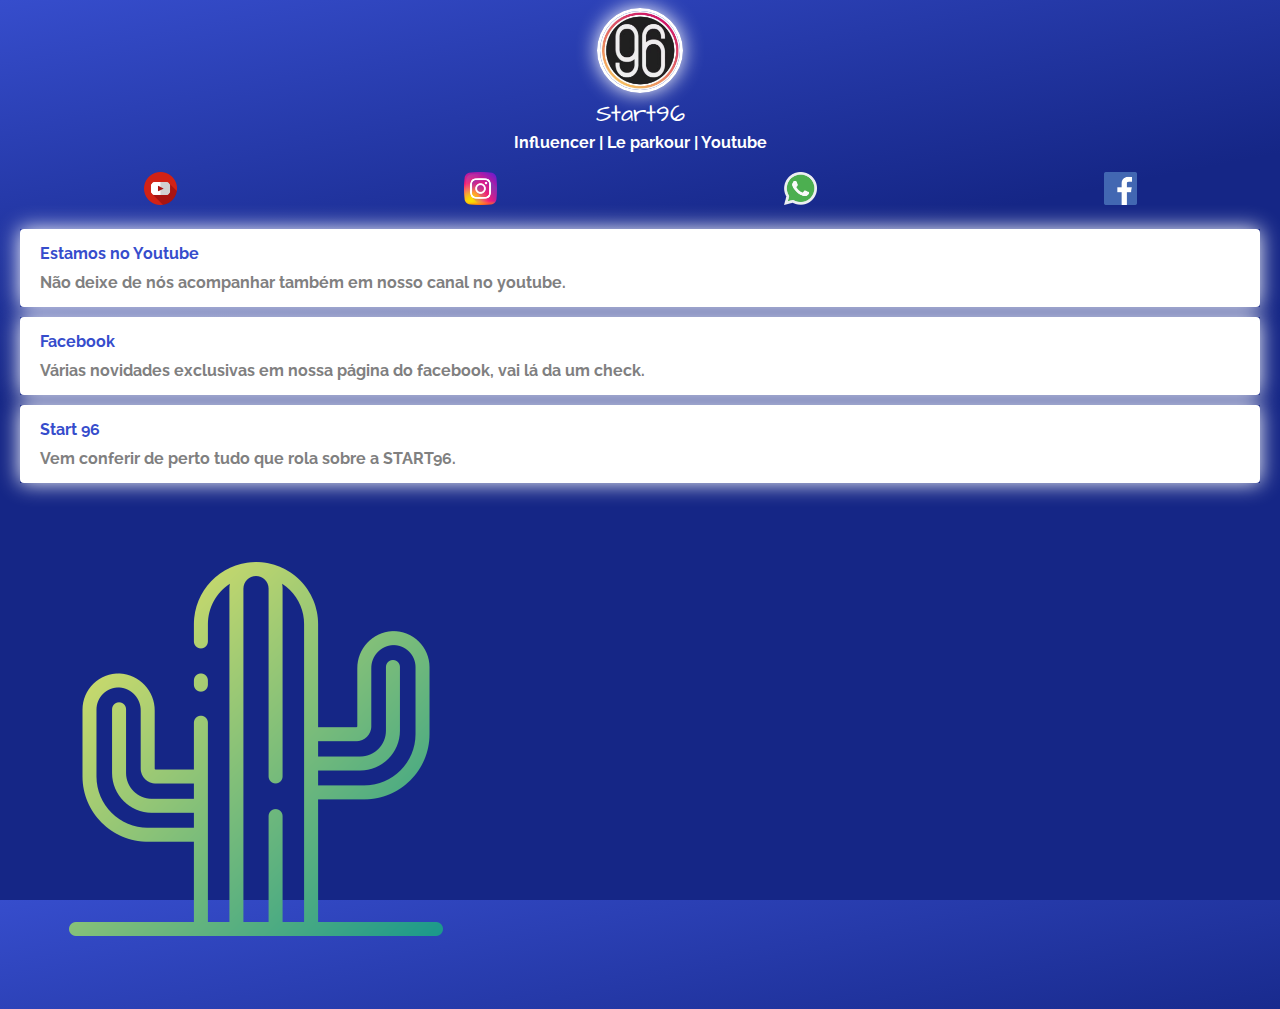
<file: index.html>
<!DOCTYPE html>
<html lang="en">
<head>
  <meta charset="UTF-8">
  <meta http-equiv="X-UA-Compatible" content="IE=edge">
  <meta name="viewport" content="width=device-width, initial-scale=1.0">
  <title>Linktree Start</title>

  <link href="https://fonts.googleapis.com/css2?family=Architects+Daughter&family=Raleway&display=swap" rel="stylesheet"> 

  <link rel="shortcut icon" href="./img/favicon.ico" type="image/x-icon">
  <link rel="icon" href="./img/favicon.ico" type="image/x-icon">

  <link rel="stylesheet" href="./css/style.css">
</head>
<body>
  
  <div class="profile">
    <img src="./assets/start96.jpeg" alt="Start96" class="avatar">
    <h1>Start96</h1>
    <h2>Influencer | Le parkour | Youtube</h2>
  </div>
  <ul class="social">
    <li>
      <a href="https://www.youtube.com/channel/UCnE2pUSA9x_8kKuomYoZMrA">
        <img src="./assets/youtube-1.png" alt="Youtube">
      </a>
    </li>
    <li>
      <a href="https://www.instagram.com/start.96/">
        <img src="./assets/instagram-1.png" alt="Instagram">
      </a>
    </li>
    <li>
      <a href="https://wa.me/558499590760">
        <img src="./assets/whatsapp.png" alt="Whatsapp">
      </a>
    </li>
    <li>
      <a href="https://www.facebook.com/Start96.PK/">
        <img src="./assets/facebook-2.png" alt="Facebook">
      </a>
    </li>
  </ul>
  <ul class="links-list">
    <li>
      <a href="https://www.youtube.com/channel/UCnE2pUSA9x_8kKuomYoZMrA">
        Estamos no Youtube
        <span>Não deixe de nós acompanhar também em nosso canal no youtube.</span>
      </a>
    </li>
    <li>
      <a href="https://www.facebook.com/Start96.PK/">
        Facebook
        <span>Várias novidades exclusivas em nossa página do facebook, vai lá da um check.</span>
      </a>
    </li>
    <li>
      <a href="https://start-96.vercel.app/index.html">
        Start 96
        <span>Vem conferir de perto tudo que rola sobre a START96.</span>
      </a>
    </li>
  </ul>
  <footer class="footer">
    <div class="footer-tree">
      <img src="./assets/cacto.png" alt="cacto">
    </div>
  </footer>

</body>
</html>
</file>
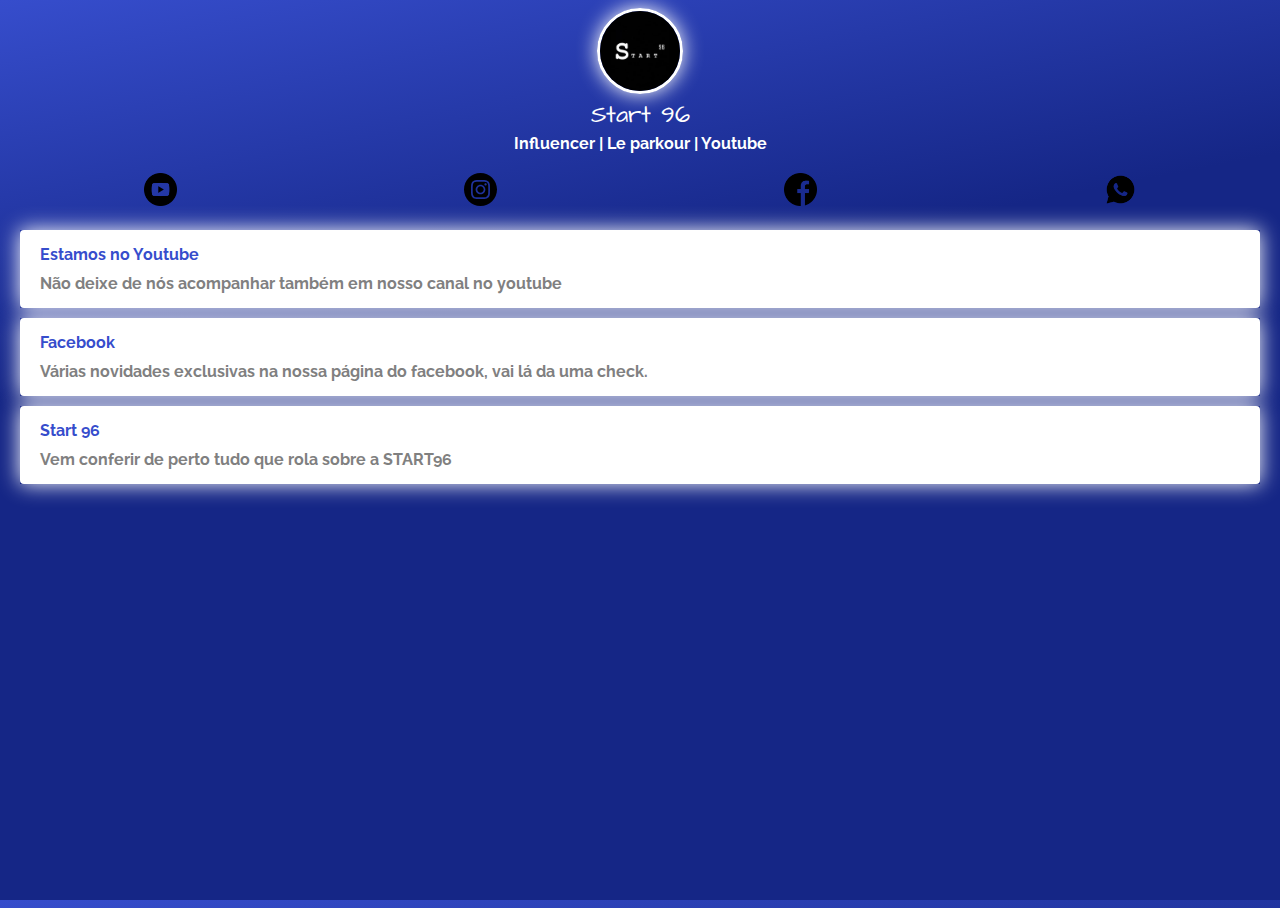
<file: linktree-fulano/index.html>
<!DOCTYPE html>
<html lang="en">
<head>
  <meta charset="UTF-8">
  <meta http-equiv="X-UA-Compatible" content="IE=edge">
  <meta name="viewport" content="width=device-width, initial-scale=1.0">
  <title>Start 96</title>

  <link href="https://fonts.googleapis.com/css2?family=Architects+Daughter&family=Raleway&display=swap" rel="stylesheet">

  <link rel="stylesheet" href="css/style.css">

</head>
<body>

  <div class="profile">
    <img src="./img/start.jpg" alt="start" class="avatar" />
    <h1>Start 96</h1>
    <h2>Influencer | Le parkour | Youtube</h2>
  </div>

  <ul class="social">
    <li>
      <a href="https://www.youtube.com/channel/UCnE2pUSA9x_8kKuomYoZMrA">
        <img src="./img/youtube.png" alt="Youtube">
      </a>
    </li>

    <li>
      <a href="https://www.instagram.com/start.96/">
        <img src="./img/insta.svg" alt="Instagram">
      </a>
    </li>

    <li>
      <a href="https://www.facebook.com/Start96.PK/">
        <img src="./img/facebook.png" alt="Facebook">
      </a>
    </li>

    <li>
      <a href="https://wa.me/558499590760">
        <img src="./img/whatsapp.png" alt="Whatsapp">
      </a>
    </li>
  </ul>

  <ul class="links-list">
    <li>
      <a href="https://www.youtube.com/channel/UCnE2pUSA9x_8kKuomYoZMrA">
        Estamos no Youtube
        <span>Não deixe de nós acompanhar também em nosso canal no youtube</span>
      </a>
    </li>
    <li>
      <a href="https://www.facebook.com/Start96.PK/"> Facebook 
        <span>Várias novidades exclusivas na nossa página do facebook, vai lá da uma check.</span>
      </a>
    </li>
    <li>
      <a href="https://start-96.vercel.app/index.html">Start 96
        <span>Vem conferir de perto tudo que rola sobre a START96</span>
      </a>
    </li>
  </ul>
</body>
</html>
</file>
<file: css/style.css>
* {
  margin: 0;
  padding: 0;
}

html, body {
  height: 100%;
}

body {
  color: white;
  font-family: 'Raleway', sans-serif;

  background: rgb(54,77,204);
  background: linear-gradient(169deg, rgba(54,77,204,1) 0%, rgba(21,38,134,1) 35%);
}

.avatar {
  width: 80px;
  border: 3px solid white;
  border-radius: 50%;
  box-shadow: 0 0 20px white;
  
 
}

h1 {
  font-family: 'Architects Daughter', cursive;
  font-weight: 100;
  font-size: 24px;
  margin-bottom: 2px;
}

h2 {
  font-size: 16px;
  
}

.profile {
  text-align: center;
  margin: 8px;
}

.social {
  display: flex;
  justify-content:space-around;
  list-style: none;
  margin: 20px 0;
  
}

.social img {
  width: 33px;
  
}

.links-list {
  list-style: none;
  
}

.links-list li {
  margin: 10px 20px;
  box-shadow: 0 0 20px;
}

.links-list li a{
  display: block;
  background: white;
  padding: 15px 20px;
  border-radius: 4px;
  text-decoration: none;
  color: rgb(54,77,204);
  font-weight: bold;
}

.links-list li a span {
  color: grey;
  display: block;
  margin-top: 10px;
}

/* .list-one {
  width: 100%;
  height: 100%;
  margin-bottom: 2px;
  background: white;
  border: 2px solid white;
} */
</file>
<file: linktree-fulano/css/style.css>
* {
  margin: 0;
  padding: 0;
}

html, body {
  height: 100%;
}

body {
  color: white;
  font-family: 'Raleway', sans-serif;

  background: rgb(54,77,204);
  background: linear-gradient(169deg, rgba(54,77,204,1) 0%, rgba(21,38,134,1) 35%);
}

.avatar {
  width: 80px;
  border: 3px solid white;
  border-radius: 50%;
  box-shadow: 0 0 20px white;
  
 
}

h1 {
  font-family: 'Architects Daughter', cursive;
  font-weight: 100;
  font-size: 24px;
  margin-bottom: 2px;
}

h2 {
  font-size: 16px;
  
}

.profile {
  text-align: center;
  margin: 8px;
}

.social {
  display: flex;
  justify-content:space-around;
  list-style: none;
  margin: 20px 0;
  
}

.social img {
  width: 33px;
  
}

.links-list {
  list-style: none;
  
}

.links-list li {
  margin: 10px 20px;
  box-shadow: 0 0 20px;
}

.links-list li a{
  display: block;
  background: white;
  padding: 15px 20px;
  border-radius: 4px;
  text-decoration: none;
  color: rgb(54,77,204);
  font-weight: bold;
}

.links-list li a span {
  color: grey;
  display: block;
  margin-top: 10px;
}

/* .list-one {
  width: 100%;
  height: 100%;
  margin-bottom: 2px;
  background: white;
  border: 2px solid white;
} */
</file>
